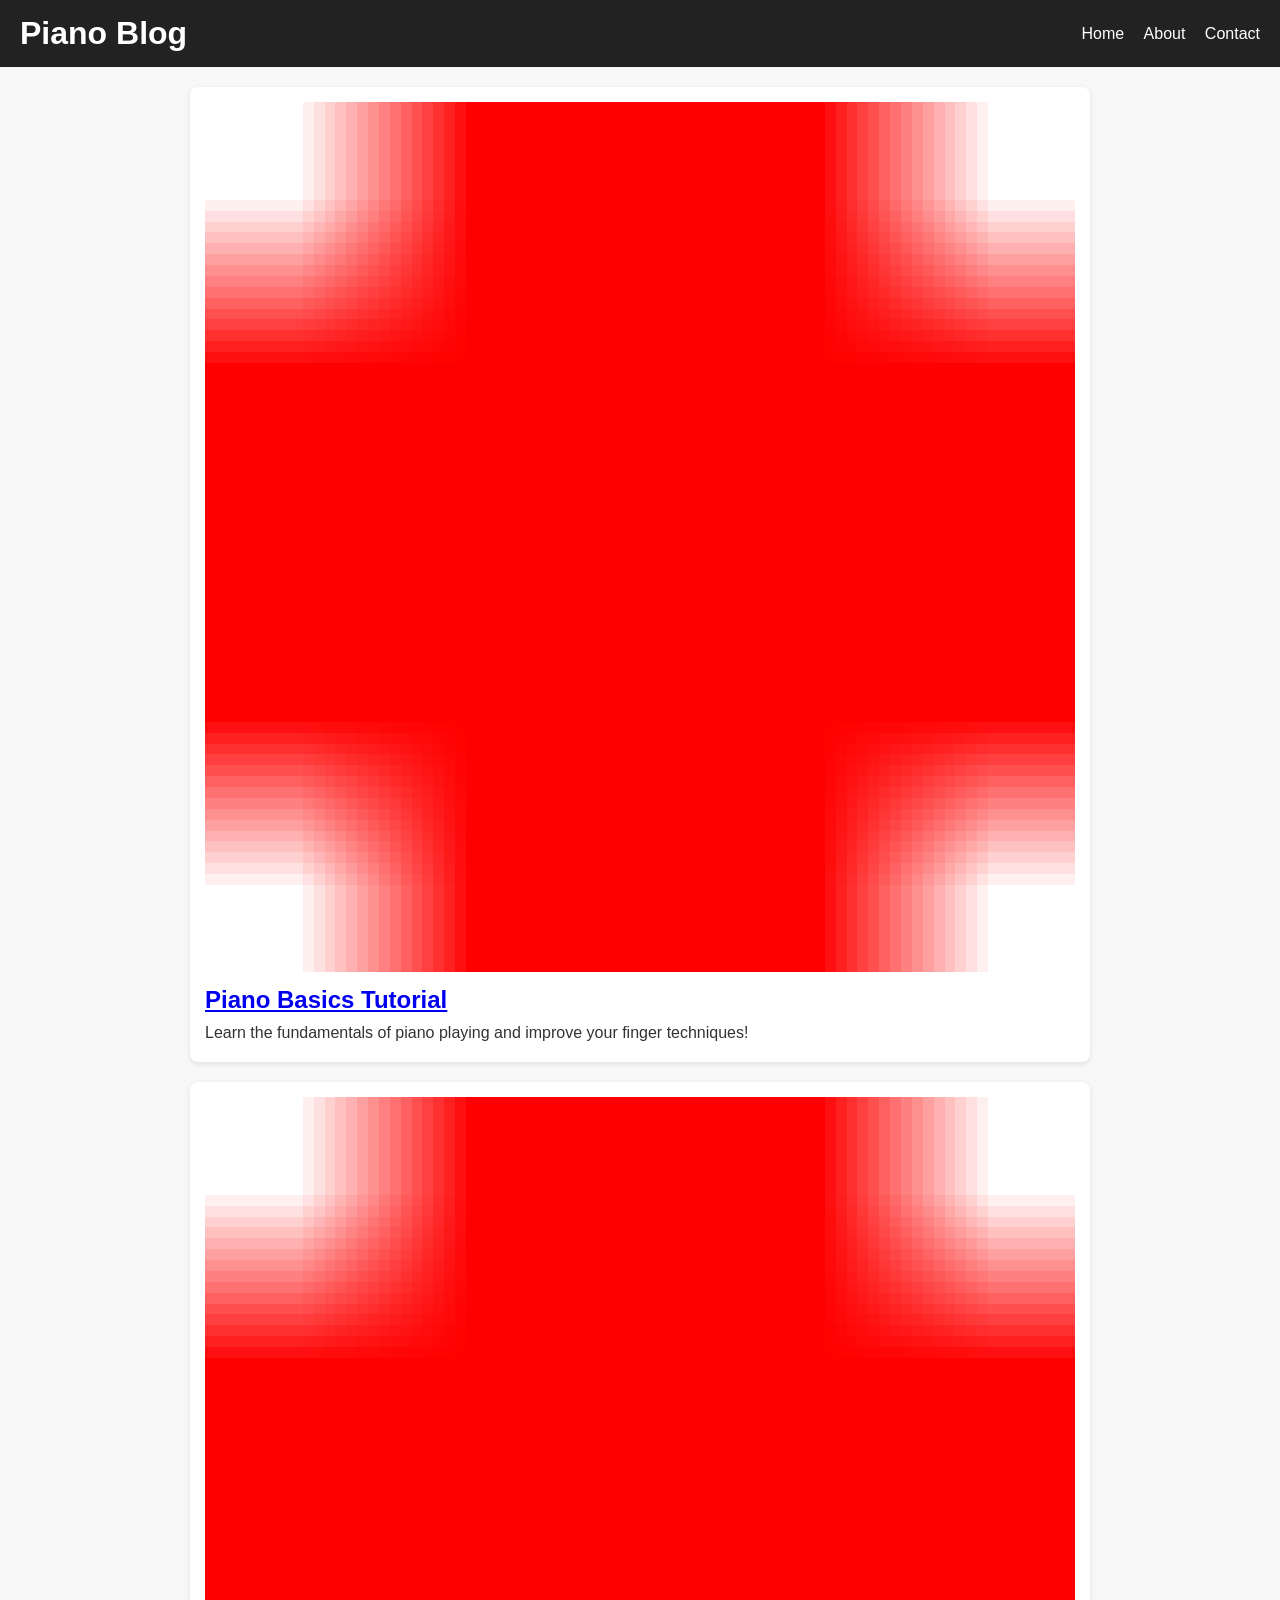
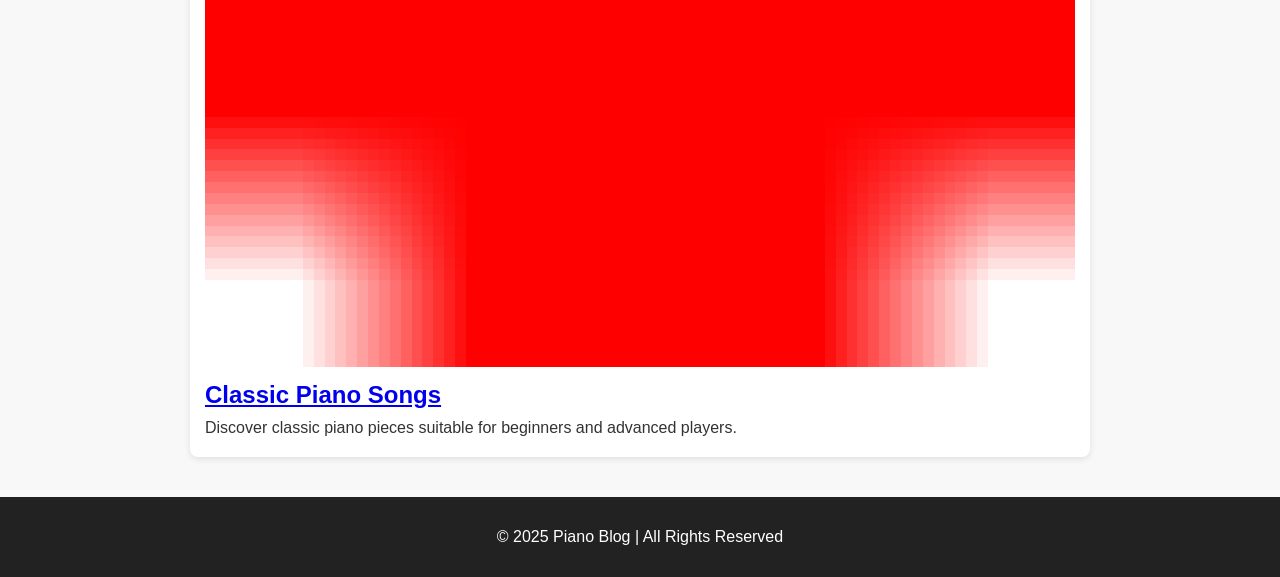
<file: index.html>
<!DOCTYPE html>
<html lang="en">
<head>
  <meta charset="UTF-8">
  <meta http-equiv="refresh" content="0; url=baiye.html">
  <title>Redirecting...</title>
</head>
<body>
  <p>If you are not redirected, <a href="baiye.html">click here</a>.</p>
</body>
</html>
</file>
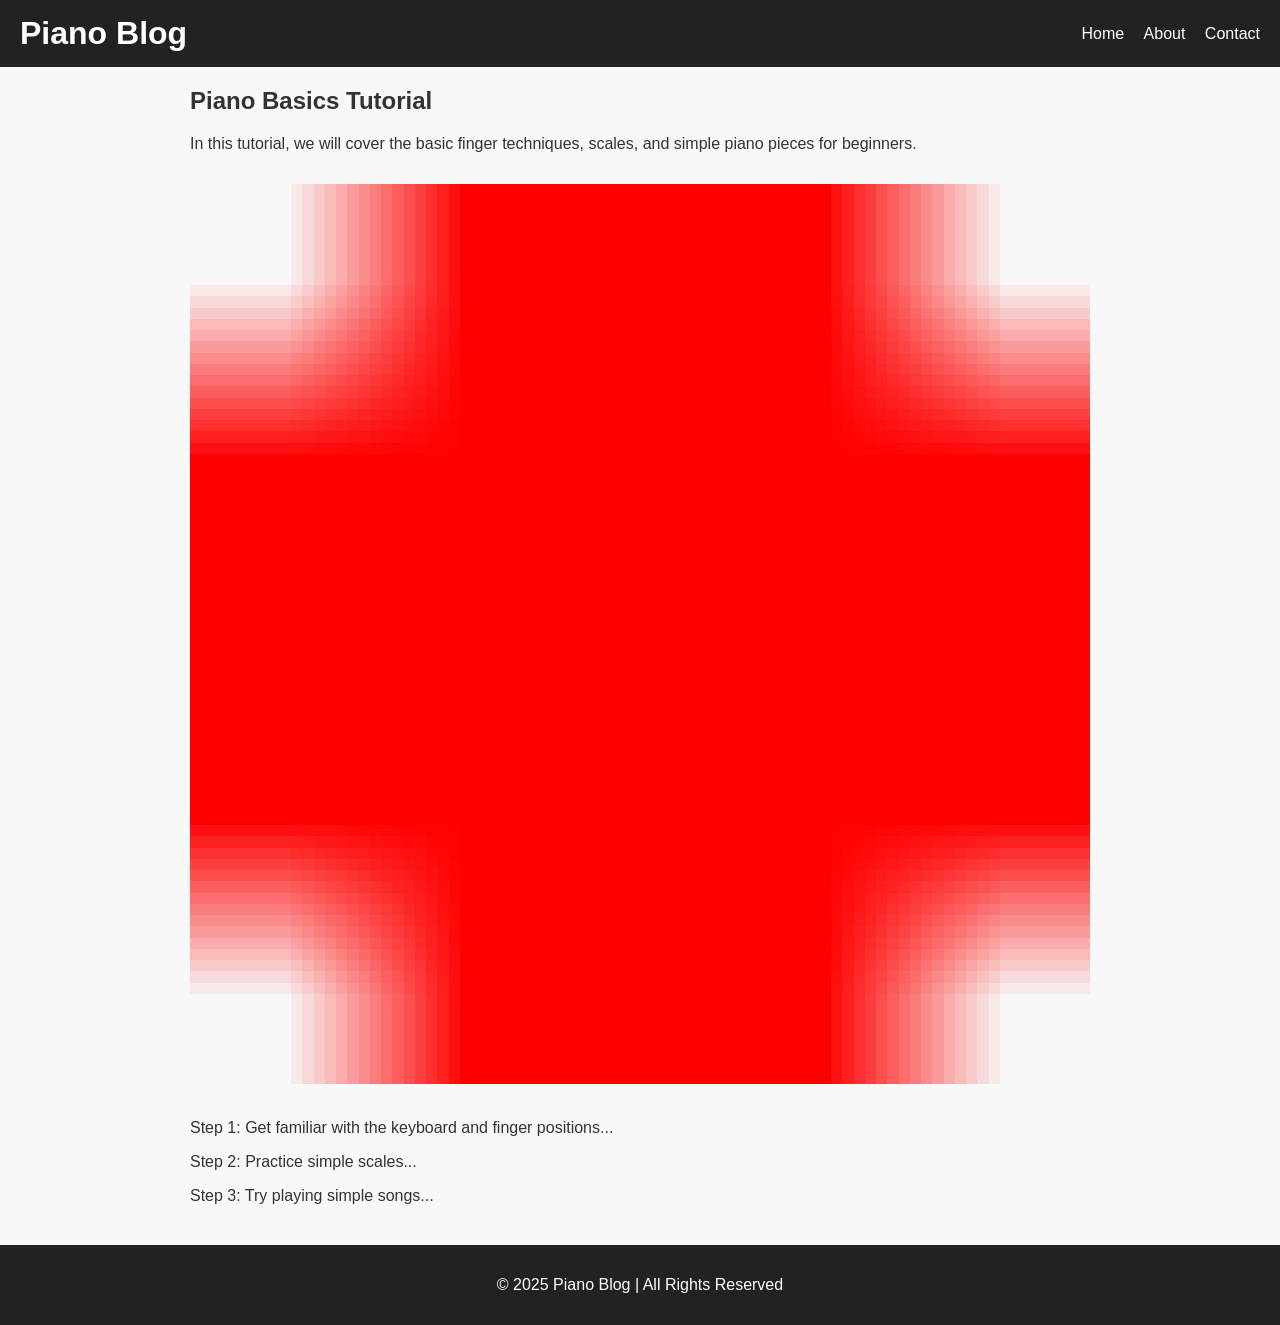
<file: article.html>
<!DOCTYPE html>
<html lang="en">
<head>
  <meta charset="UTF-8">
  <meta name="viewport" content="width=device-width, initial-scale=1.0">
  <title>Piano Basics Tutorial - Piano Blog</title>
  <link rel="stylesheet" href="style.css">
</head>
<body>
  <header>
    <h1>Piano Blog</h1>
    <nav>
      <a href="index.html">Home</a>
      <a href="#">About</a>
      <a href="#">Contact</a>
    </nav>
  </header>

  <main>
    <article class="blog-detail">
      <h2>Piano Basics Tutorial</h2>
      <p>In this tutorial, we will cover the basic finger techniques, scales, and simple piano pieces for beginners.</p>
      <img src="[data-uri]
        AAAFCAYAAACNbyblAAAAHElEQVQI12P4
        //8/w38GIAXDIBKE0DHxgljNBAAO
        9TXL0Y4OHwAAAABJRU5ErkJggg==" alt="Piano Tutorial">
      <p>Step 1: Get familiar with the keyboard and finger positions...</p>
      <p>Step 2: Practice simple scales...</p>
      <p>Step 3: Try playing simple songs...</p>
    </article>
  </main>

  <footer>
    <p>&copy; 2025 Piano Blog | All Rights Reserved</p>
  </footer>
</body>
</html>
</file>
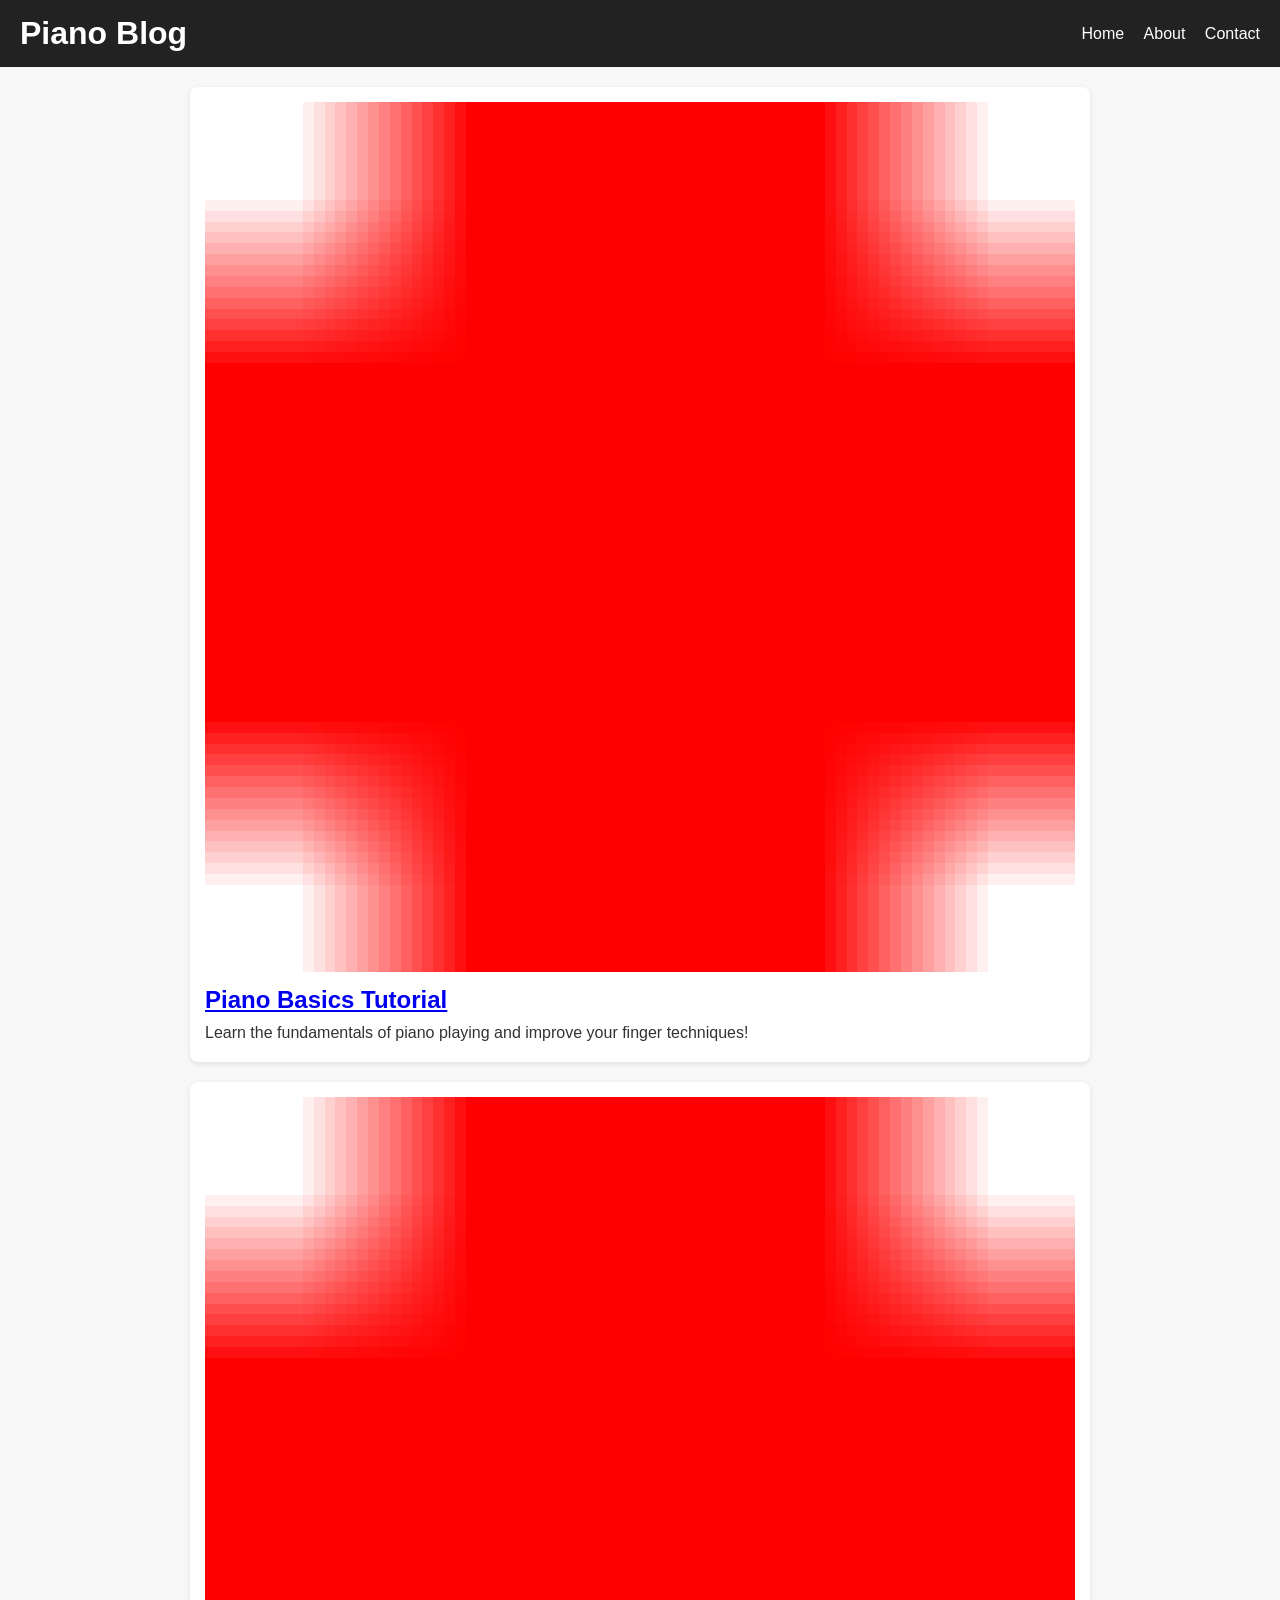
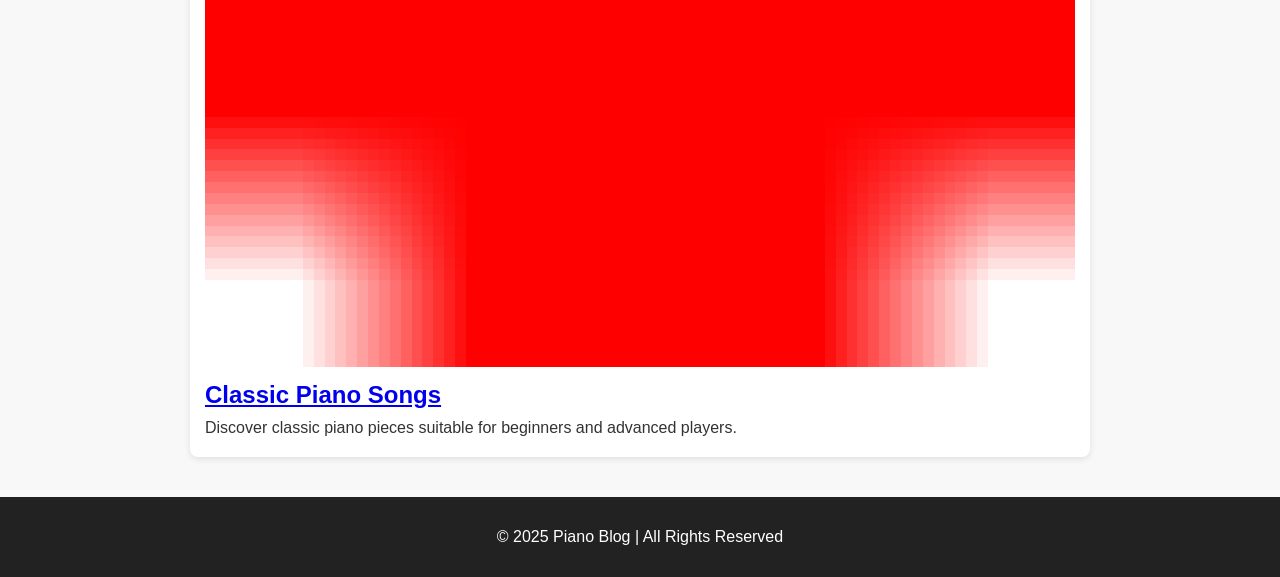
<file: baiye.html>
<!DOCTYPE html>
<html lang="en">
<head>
  <meta charset="UTF-8">
  <meta name="viewport" content="width=device-width, initial-scale=1.0">
  <title>Piano Blog</title>
  <link rel="stylesheet" href="style.css">
</head>
<body>
  <header>
    <h1>Piano Blog</h1>
    <nav>
      <a href="index.html">Home</a>
      <a href="#">About</a>
      <a href="#">Contact</a>
    </nav>
  </header>

  <main>
    <section class="blog-list">
      <article>
        <img src="[data-uri]
          AAAFCAYAAACNbyblAAAAHElEQVQI12P4
          //8/w38GIAXDIBKE0DHxgljNBAAO
          9TXL0Y4OHwAAAABJRU5ErkJggg==" alt="Piano">
        <h2><a href="article.html">Piano Basics Tutorial</a></h2>
        <p>Learn the fundamentals of piano playing and improve your finger techniques!</p>
      </article>
      <article>
        <img src="[data-uri]
          AAAFCAYAAACNbyblAAAAHElEQVQI12P4
          //8/w38GIAXDIBKE0DHxgljNBAAO
          9TXL0Y4OHwAAAABJRU5ErkJggg==" alt="Piano">
        <h2><a href="article.html">Classic Piano Songs</a></h2>
        <p>Discover classic piano pieces suitable for beginners and advanced players.</p>
      </article>
    </section>
  </main>

  <footer>
    <p>&copy; 2025 Piano Blog | All Rights Reserved</p>
  </footer>

  <script src="script.js"></script>
</body>
</html>
</file>
<file: style.css>
body {
  font-family: "Helvetica", "Arial", sans-serif;
  margin: 0;
  padding: 0;
  background-color: #f8f8f8;
  color: #333;
}

header {
  background-color: #222;
  color: #fff;
  padding: 15px 20px;
  display: flex;
  justify-content: space-between;
  align-items: center;
}

header h1 {
  margin: 0;
}

nav a {
  color: #fff;
  margin-left: 15px;
  text-decoration: none;
}

nav a:hover {
  text-decoration: underline;
}

main {
  max-width: 900px;
  margin: 20px auto;
  padding: 0 20px;
}

.blog-list article {
  background-color: #fff;
  margin-bottom: 20px;
  padding: 15px;
  border-radius: 8px;
  box-shadow: 0 2px 6px rgba(0,0,0,0.1);
}

.blog-list img {
  width: 100%;
  border-radius: 8px;
}

.blog-list h2 {
  margin: 10px 0;
}

.blog-list p {
  margin: 5px 0;
}

.blog-detail img {
  width: 100%;
  margin: 15px 0;
  border-radius: 8px;
}

footer {
  text-align: center;
  padding: 15px 0;
  background-color: #222;
  color: #fff;
  margin-top: 40px;
}
</file>
